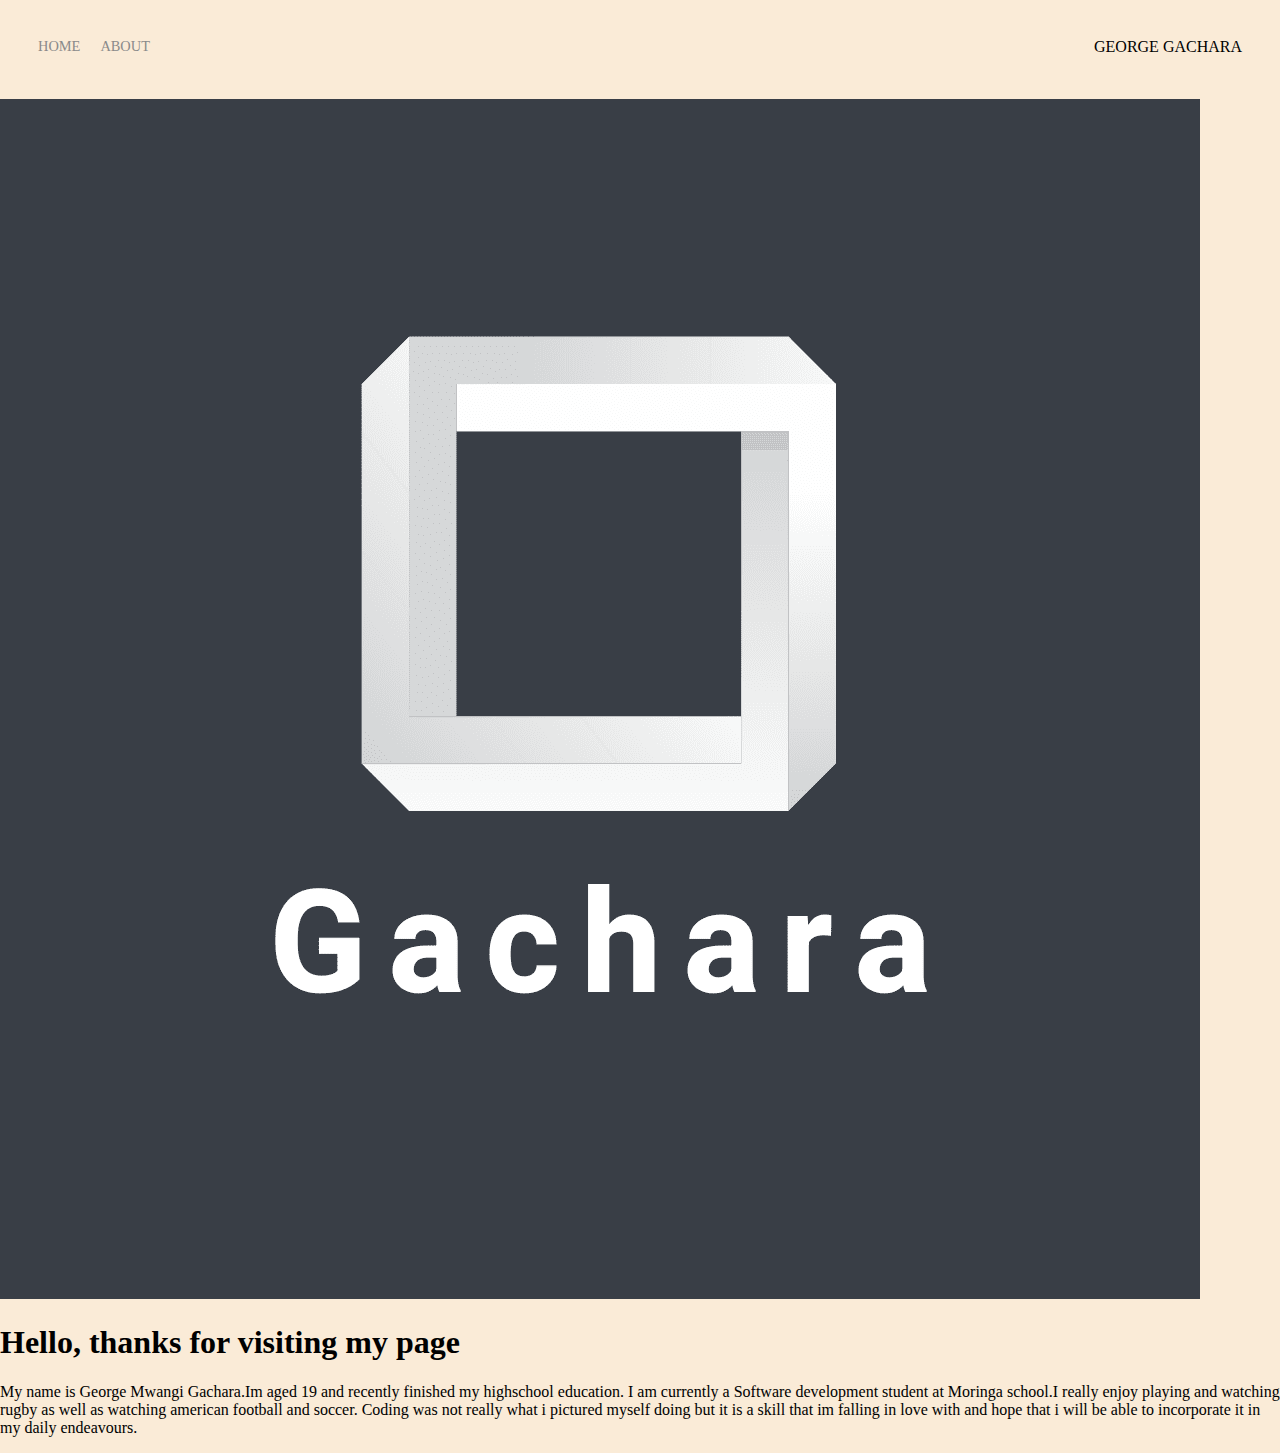
<file: about.html>
<!DOCTYPE html>
<html>
<head>
    <meta charset="UTF-8">
    <title>about</title>
    <link rel="stylesheet" href="styles.css ">
</head>
<body>
    <div class="container">
        <div class="nav-wrapper">
            <div class="left-side">
                <div class="nav-link-wrapper">
                     <a href="index.html">Home</a>
                </div>

                <div class="nav-link-wrapper">
                     <a href="about.html">about</a>
                </div>    
            </div>

            <div class="right-side">
                <div class="brand">
                     <div>GEORGE GACHARA</div>
                </div>
            </div>
        </div> 
        
           <div class="content-wrapper">
               <div class="two-column-wrapper">
                   <div class="profile-image-wrapper">
                       <img src="./images/logos/logo.png" >

                   </div>
                   <div class="profile-content-wrapper">
                       <h1>Hello, thanks for visiting my page</h1>

                       <p>
                           My name is George Mwangi Gachara.Im aged 19 and recently finished my highschool education.
                           I am currently a Software development student at Moringa school.I really enjoy playing and watching rugby as well as watching american football and soccer.
                           Coding was not really what i pictured myself doing but it is a skill that im falling in love with and hope that i will be able to incorporate it in my daily endeavours.
                           
                       </p>

                   </div>
               </div>

           </div>
     </div>        
            
                

    
</body>
</html>
</file>
<file: styles.css>
/*master styles */
body{
    margin: 0px;
    background-color: antiquewhite;
}

.container{
    display: table;
    
    grid-template-columns: 3fr 3fr 3fr;
    
}

/*Nav styles*/

.nav-wrapper{
    display: flex;
    justify-content: space-between;
    padding: 38px;
}

.left-side{
    display: flex;
}


.nav-wrapper > .left-side > div {
    margin-right: 20px;
    font-size: 0.9em;
    text-transform: uppercase;
}

.nav-link-wrapper{
    height: 22px;
    border-bottom: 1px solid transparent;
    transition: border-bottom 0.5s;
}

.nav-link-wrapper a{
    color: #8a8a8a;
    text-decoration: none;
    transition: color 0.5s;
}

.nav-link-wrapper:hover{
    border-bottom: 1px solid black;
}

.nav-link-wrapper a:hover{
    color: black;
}

/*portfolio styles*/

.portfolio-items-wrapper{
    display: grid;
    grid-template-columns: 1fr 1fr 1fr;
}

.porfolio-item-wrapper{
    position: relative;
}

.porfolio-img-background{
    height: 150px;
    width: 100%;
    background-size: cover;
    background-position: center;
    background-repeat: no-repeat;
}

.img-text-wrapper{
    position: absolute;
    top: 0;
    display: flex;
    flex-direction: column;
    justify-content: center;
    align-items: center;
    height: 100%;
    text-align: center;
    padding-left: 100px;
    padding-right: 100px;

}

.logo-wrapper img{
    width: 50%;
    margin-bottom: 20px;

}
 /*needs to be more specific*/

.img-text-wrapper .subtitle{
    transition: 1s;
    font-weight: 600;
    color: transparent;
}

.img-text-wrapper:hover .subtitle{
    font-weight: 600;
    color: black;
}

.img-darken {
    transition: 1s;
    filter: brightness(10%);
}
</file>
